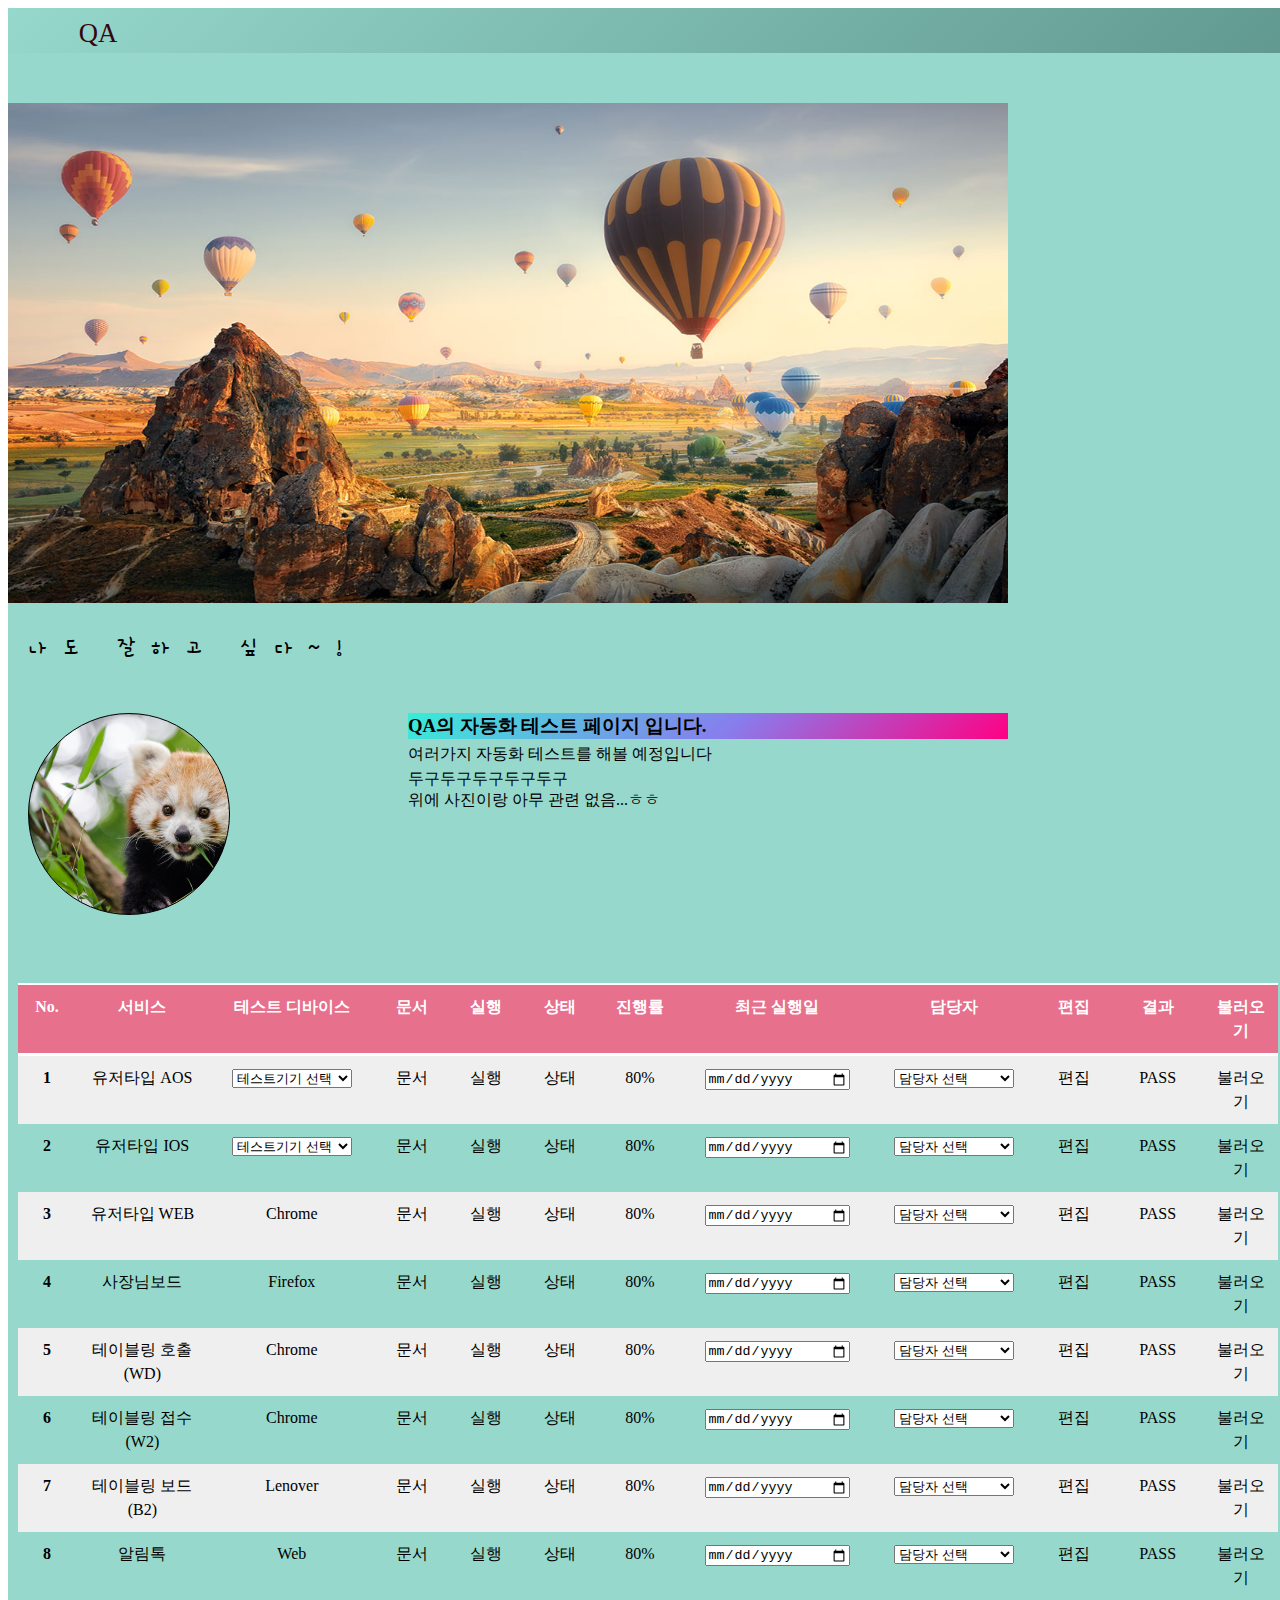
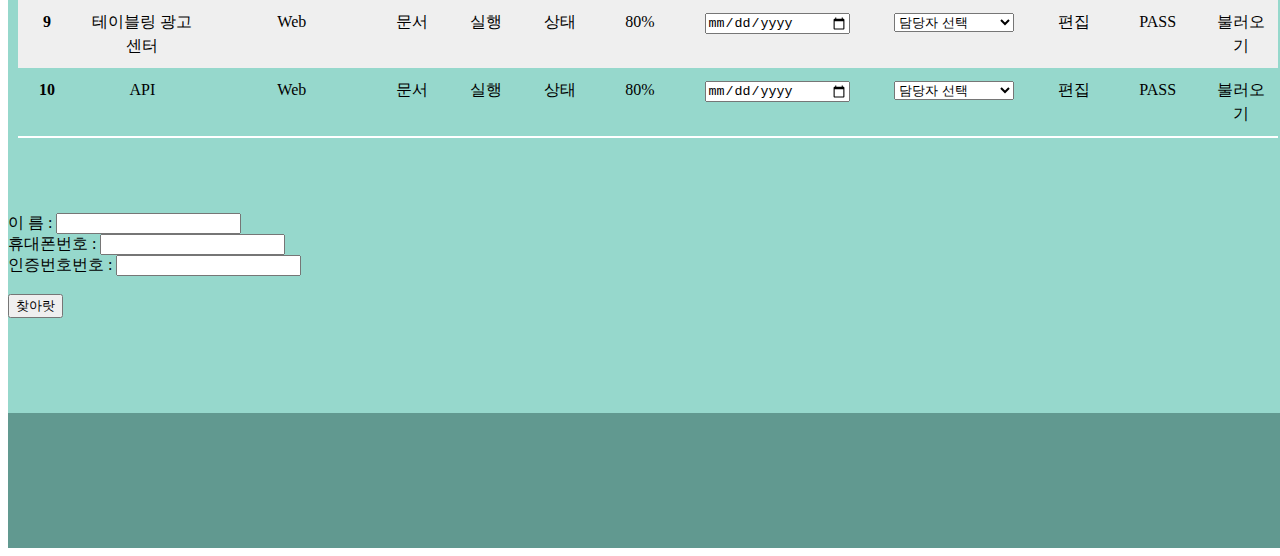
<file: index.html>
<!DOCTYPE html>
<html lang="en">
<head>
    <meta charset="UTF-8">
    <meta http-equiv="X-UA-Compatible" content="IE=edge">
    <meta name="viewport" content="width=device-width, initial-scale=1.0">
    <link rel="stylesheet" href="main.css">
    <title>Document</title>
    <style>
        .notice
        {
            display: none;
        }   
        .notice_background
        {
            position: fixed;
            top: 0px;
            left: 0px;
            width: 100%;
            height: 100vh;
            background-color: black;
            z-index: 2;
            opacity: 0.3;
        }
        .notice_border
        {
            position:relative;
            top: 22vh;
            margin: 0 auto;
            width: 500px;
            height: 500px;
            background-color: rgb(255,255,255);
            z-index: 3;
        }
        
        @media all and (max-width: 1280px)
        {
            .header .nav .menu2
            {
                display : none;
            }
            .header .nav .menu3
            {
                display : none;
            }
            .header .nav .menu4
            {
                display : none;
            }
            .header .nav .menu5
            {
                display : none;
            }
        }
        @media all and (min-width: 1280px)
        {
            
        }
        /* .main .section1 .img1:hover
        {
            transform: scale(0.7);
            transition-delay: 0.5s;
            transition-duration: 3s;
        } */
        .main .section1 .img1
        {
            animation-name: myanimation;
            animation-duration: 3s;
            animation-iteration-count: 3;
        }

        @keyframes myanimation{
            from{
                margin-left: 0px;
            }
            50%{
                margin-left:250px;
            }   
            to{
                margin-left: 0px;
            }
        }
        .main .section4 .table
        {
            border-collapse: collapse;
            text-align: center;
            line-height: 1.5;
            border-top: 2px solid rgb(255, 255, 255);
            border-bottom: 2px solid rgb(255, 255, 255);
            margin: 20px 10px;
            
        }
        .main .section4 .table thead th {
            width: 150px;
            padding: 10px;
            font-weight: bold;
            vertical-align: top;
            color: rgb(255, 255, 255);
            border-bottom: 3px solid rgb(255, 255, 255);
            background: #e7708d;
            margin: 20px 10px;
        }
        .main .section4 .table tbody th {
            width: 150px;
            padding: 10px;
            vertical-align: top;
        }
        .main .section4 .table td {
            width: 350px;
            padding: 10px;
            vertical-align: top;
        }
        .main .section4 .table .even {
            background: #efefef;
        }
        .main .section4 .table .even .name{
            text-align: center;
        }
                  


    </style>
 </head>

<body>
    <header class="header" style="/* Permalink - use to edit and share this gradient: https://colorzilla.com/gradient-editor/#96d8cc+0,619990+100 */
    background: #96d8cc; /* Old browsers */
    background: -moz-linear-gradient(-45deg, #96d8cc 0%, #619990 100%); /* FF3.6-15 */
    background: -webkit-linear-gradient(-45deg, #96d8cc 0%,#619990 100%); /* Chrome10-25,Safari5.1-6 */
    background: linear-gradient(135deg, #96d8cc 0%,#619990 100%); /* W3C, IE10+, FF16+, Chrome26+, Opera12+, Safari7+ */
    filter: progid:DXImageTransform.Microsoft.gradient( startColorstr='#96d8cc', endColorstr='#619990',GradientType=1 ); /* IE6-9 fallback on horizontal gradient */">
        <nav class="nav">
            <a href="main.html"><div class="menu1">QA</div></a>
            <a href="App.html" style="color: black;" target="_blank"><div class="menu2">앱 app </div></a>
            <a href="Web.html" style="color: black;"><div class="menu3">웹 Web</div></a>
            <a href="Tablet.html" style="color: black;"><div class="menu4">Tablet </div></a>
            <a href="Idk.html" style="color: black;"><div class="menu5">아 몰랑</div></a>
        </nav>
    </header>

    <main class="main">
        <section class="notice">
            <div class="notice_background" ></div>
            <div style="position: absolute; width: 100%">
                <div class="notice_border">공지사항</div>
            </div>
        </section>
        <section class="section1"><img src="img/travel.jpeg" class="img1" alt=""></section>
        <section class="section2">
            <div class="text1" style="letter-spacing: 15px;">나도 잘하고 싶다~!</div>
            <div class="img2"></div>
            <div class="text2">
                <div style="font-size: 14pt; font-weight: 700; /* Permalink - use to edit and share this gradient: https://colorzilla.com/gradient-editor/#38edd8+0,887ded+54,ff0084+100 */
                background: #38edd8; /* Old browsers */
                background: -moz-linear-gradient(-45deg, #38edd8 0%, #887ded 54%, #ff0084 100%); /* FF3.6-15 */
                background: -webkit-linear-gradient(-45deg, #38edd8 0%,#887ded 54%,#ff0084 100%); /* Chrome10-25,Safari5.1-6 */
                background: linear-gradient(135deg, #38edd8 0%,#887ded 54%,#ff0084 100%); /* W3C, IE10+, FF16+, Chrome26+, Opera12+, Safari7+ */
                filter: progid:DXImageTransform.Microsoft.gradient( startColorstr='#38edd8', endColorstr='#ff0084',GradientType=1 ); /* IE6-9 fallback on horizontal gradient */">
                QA의 자동화 테스트 페이지 입니다.</div>
                <div style="line-height: 30px;">여러가지 자동화 테스트를 해볼 예정입니다</br>
                </div>
                <div>두구두구두구두구두구</div>
                <div>위에 사진이랑 아무 관련 없음...ㅎㅎ</div>
            </div>
        </section>
        
        <section class="section4">
            <table class="table">
                <thead>
                <tr>
                    <th scope="row">No.</th>
                    <th>서비스</th>
                    <th>테스트 디바이스</th>
                    <th>문서</th>
                    <th>실행</th>
                    <th>상태</th>
                    <th>진행률</th>
                    <th>최근 실행일</th>
                    <th>담당자</th>
                    <th>편집</th>
                    <th>결과</th>
                    <th>불러오기</th>
                </tr>
                </thead>
                <tbody>
                <tr class="even">
                    <th scope="row">1</th>
                    <td style="width: 120px;">유저타입 AOS</td>
                    <td>
                        <select name="select_AOS" id="" style="width: 120px;">
                            <option value="AOS_device">테스트기기 선택</option>
                            <option value="AOS_device1">Galaxy Note 4</option>
                            <option value="AOS_device2">Galaxy Note 5</option>
                            <option value="AOS_device3">LG G6</option>
                            <option value="AOS_device4">Galaxy Fold </option>
                            <option value="AOS_device5">Galaxy Z flip</option>
                            <option value="AOS_device6">Galaxy S20</option>
                            <option value="AOS_device7">Galaxy S21</option>
                       </select>

                    </td>
                    <td>문서</td>
                    <td>실행</td>
                    <td>상태</td>
                    <td>80%</td>
                    <td>
                        <form name="date" method="post" >
                        <input type="date" name='test_date' style="width: 140px;">
                        </form>
                    </td>
                    <td calss="name">
                        <select name="name" id="" style="width: 120px;">
                            <option value="AOS_QA">담당자 선택</option>
                            <option value="AOS_QA1">이지은</option>
                            <option value="AOS_QA2">유현승</option>
                            <option value="AOS_QA3">양소현</option>
                            <option value="AOS_QA4">진영근</option>
                            <option value="AOS_QA5">막내님</option>
                       </select>
                    </td>
                    <td>편집</td>
                    <td>PASS</td>
                    <td>불러오기</td>
                </tr>
                <tr>
                    <th scope="row">2</th>
                    <td>유저타입 IOS</td>
                    <td>
                        <select name="select_iOS" id="" style="width: 120px;">
                        <option value="iOS_device">테스트기기 선택</option>
                        <option value="iOS_device1">iPhone SE2</option>
                        <option value="iOS_device2">iPhone6</option>
                        <option value="iOS_device3">iPhone 7+</option>
                        <option value="iOS_device4">iPhone 11 Pro</option>
                        <option value="iOS_device5">iPhone 11 Pro Max</option>
                        <option value="iOS_device6">iPhone 12</option>
                        <option value="iOS_device7">iPhone 12 Pro</option>
                   </select>
                    </td>
                    <td>문서</td>
                    <td>실행</td>
                    <td>상태</td>
                    <td>80%</td>
                    <td>
                        <form name="date" method="post" >
                        <input type="date" name='test_date' style="width: 140px;">
                        </form>
                    </td>
                    <td calss="name">
                        <select name="name" id="" style="width: 120px;">
                            <option value="IOS_QA">담당자 선택</option>
                            <option value="IOS_QA1">이지은</option>
                            <option value="IOS_QA2">유현승</option>
                            <option value="IOS_QA3">양소현</option>
                            <option value="IOS_QA4">진영근</option>
                            <option value="IOS_QA5">막내님</option>
                       </select>
                    </td>
                    <td>편집</td>
                    <td>PASS</td>
                    <td>불러오기</td>
                </tr>
                <tr class="even">
                    <th>3</th>
                    <td>유저타입 WEB</td>
                    <td>Chrome</td>
                    <td>문서</td>
                    <td>실행</td>
                    <td>상태</td>
                    <td>80%</td>
                    <td>
                        <form name="date" method="post" >
                        <input type="date" name='test_date' style="width: 140px;">
                        </form>
                    </td>
                    <td calss="name">
                        <select name="name" id="" style="width: 120px;">
                            <option value="WEB_QA">담당자 선택</option>
                            <option value="WEB_QA1">이지은</option>
                            <option value="WEB_QA2">유현승</option>
                            <option value="WEB_QA3">양소현</option>
                            <option value="WEB_QA4">진영근</option>
                            <option value="WEB_QA5">막내님</option>
                       </select>
                    </td>
                    <td>편집</td>
                    <td>PASS</td>
                    <td>불러오기</td>
                </tr>
                <tr>
                    <th>4</th>
                    <td>사장님보드</td>
                    <td>Firefox</td>
                    <td>문서</td>
                    <td>실행</td>
                    <td>상태</td>
                    <td>80%</td>
                    <td>
                        <form name="date" method="post" >
                        <input type="date" name='test_date' style="width: 140px;">
                        </form>
                    </td>
                    <td calss="name">
                        <select name="name" id="" style="width: 120px;">
                            <option value="CEO_QA">담당자 선택</option>
                            <option value="CEO_QA1">이지은</option>
                            <option value="CEO_QA2">유현승</option>
                            <option value="CEO_QA3">양소현</option>
                            <option value="CEO_QA4">진영근</option>
                            <option value="CEO_QA5">막내님</option>
                       </select>
                    </td>
                    <td>편집</td>
                    <td>PASS</td>
                    <td>불러오기</td>
                </tr>
                <tr class="even">
                    <th>5</th>
                    <td>테이블링 호출(WD)</td>
                    <td>Chrome</td>
                    <td>문서</td>
                    <td>실행</td>
                    <td>상태</td>
                    <td>80%</td>
                    <td>
                        <form name="date" method="post" >
                        <input type="date" name='test_date' style="width: 140px;">
                        </form>
                    </td>
                    <td calss="name">
                        <select name="name" id="" style="width: 120px;">
                            <option value="Call_QA">담당자 선택</option>
                            <option value="Call_QA1">이지은</option>
                            <option value="Call_QA2">유현승</option>
                            <option value="Call_QA3">양소현</option>
                            <option value="Call_QA4">진영근</option>
                            <option value="Call_QA5">막내님</option>
                       </select>
                    </td>
                    <td>편집</td>
                    <td>PASS</td>
                    <td>불러오기</td>
                </tr>
                <tr>
                    <th>6</th>
                    <td>테이블링 접수(W2)</td>
                    <td>Chrome</td>
                    <td>문서</td>
                    <td>실행</td>
                    <td>상태</td>
                    <td>80%</td>
                    <td>
                        <form name="date" method="post" >
                        <input type="date" name='test_date' style="width: 140px;">
                        </form>
                    </td>
                    <td calss="name">
                        <select name="name" id="" style="width: 120px;">
                            <option value="W2_QA">담당자 선택</option>
                            <option value="W2_QA1">이지은</option>
                            <option value="W2_QA2">유현승</option>
                            <option value="W2_QA3">양소현</option>
                            <option value="W2_QA4">진영근</option>
                            <option value="W2_QA5">막내님</option>
                       </select>
                    </td>
                    <td>편집</td>
                    <td>PASS</td>
                    <td>불러오기</td>
                </tr>
                <tr class="even">
                    <th>7</th>
                    <td>테이블링 보드(B2)</td>
                    <td>Lenover</td>
                    <td>문서</td>
                    <td>실행</td>
                    <td>상태</td>
                    <td>80%</td>
                    <td>
                        <form name="date" method="post" >
                        <input type="date" name='test_date' style="width: 140px;">
                        </form>
                    </td>
                    <td calss="name">
                        <select name="name" id="" style="width: 120px;">
                            <option value="B2_QA">담당자 선택</option>
                            <option value="B2_QA1">이지은</option>
                            <option value="B2_QA2">유현승</option>
                            <option value="B2_QA3">양소현</option>
                            <option value="B2_QA4">진영근</option>
                            <option value="B2_QA5">막내님</option>
                       </select>
                    </td>
                    <td>편집</td>
                    <td>PASS</td>
                    <td>불러오기</td>
                </tr>
                <tr>
                    <th>8</th>
                    <td>알림톡</td>
                    <td>Web</td>
                    <td>문서</td>
                    <td>실행</td>
                    <td>상태</td>
                    <td>80%</td>
                    <td>
                        <form name="date" method="post" >
                        <input type="date" name='test_date' style="width: 140px;">
                        </form>
                    </td>
                    <td calss="name">
                        <select name="name" id="" style="width: 120px;">
                            <option value="Alim_QA">담당자 선택</option>
                            <option value="Alim_QA1">이지은</option>
                            <option value="Alim_QA2">유현승</option>
                            <option value="Alim_QA3">양소현</option>
                            <option value="Alim_QA4">진영근</option>
                            <option value="Alim_QA5">막내님</option>
                       </select>
                    </td>
                    <td>편집</td>
                    <td>PASS</td>
                    <td>불러오기</td>
                </tr>
                <tr class="even">
                    <th>9</th>
                    <td style="width: 700px;">테이블링 광고센터</td>
                    <td>Web</td>
                    <td>문서</td>
                    <td>실행</td>
                    <td>상태</td>
                    <td>80%</td>
                    <td>
                        <form name="date" method="post" >
                        <input type="date" name='test_date' style="width: 140px;">
                        </form>
                    </td>
                    <td calss="name">
                        <select name="name" id="" style="width: 120px;">
                            <option value="Adv_QA">담당자 선택</option>
                            <option value="Adv_QA1">이지은</option>
                            <option value="Adv_QA2">유현승</option>
                            <option value="Adv_QA3">양소현</option>
                            <option value="Adv_QA4">진영근</option>
                            <option value="Adv_QA5">막내님</option>
                       </select>
                    </td>
                    <td>편집</td>
                    <td>PASS</td>
                    <td>불러오기</td>
                </tr>
                <tr>
                    <th>10</th>
                    <td>API</td>
                    <td>Web</td>
                    <td>문서</td>
                    <td>실행</td>
                    <td>상태</td>
                    <td>80%</td>
                    <td>
                        <form name="date" method="post" >
                        <input type="date" name='test_date' style="width: 140px;">
                        </form>
                    </td>
                    <td calss="name">
                        <select name="name" id="" style="width: 120px;">
                            <option value="API_QA">담당자 선택</option>
                            <option value="API_QA1">이지은</option>
                            <option value="API_QA2">유현승</option>
                            <option value="API_QA3">양소현</option>
                            <option value="API_QA4">진영근</option>
                            <option value="API_QA5">막내님</option>
                       </select>
                    </td>
                    <td>편집</td>
                    <td>PASS</td>
                    <td>불러오기</td>
                </tr>
                </tbody>
            </table>    
        </section>
        <section class="section3">
            <form action="main2.html">
                <div><label>이 름 : </label><input type="text"></div>
                <div><label>휴대폰번호 : </label><input type="text"></div>
                <div><label>인증번호번호 : </label><input type="text"></div>
                <br/>
                <div><input type="submit" value="찾아랏"></div>
            </form>
        </section>
    </main>
    <footer class="footer"></footer>
    
    

</body>
</html>
</file>
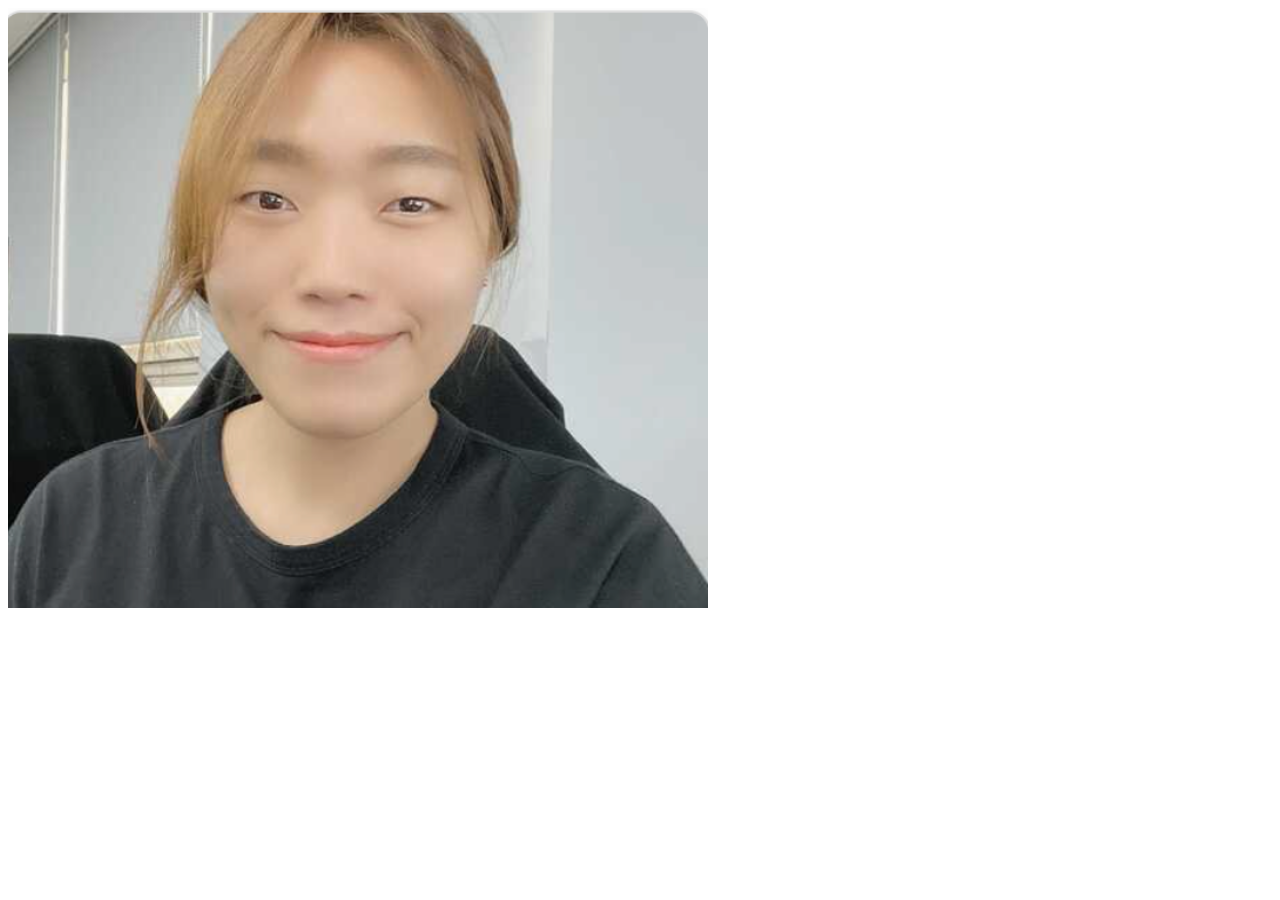
<file: App.html>
<!DOCTYPE html>
<html lang="en">
<head>
    <meta charset="UTF-8">
    <meta http-equiv="X-UA-Compatible" content="IE=edge">
    <meta name="viewport" content="width=device-width, initial-scale=1.0">
    <title>Document</title>
    <style>
        .main .section1 .img_je
        {
            width: 700px;
            height: 600px;
        }
    </style>
</head>
<body>
    <header>

    </header>
    <main class="main">
        <section class="section1">
            <img src="img/je.png" class="img_je"alt="">
        </section>
    </main>
    
</body>
</html>
</file>
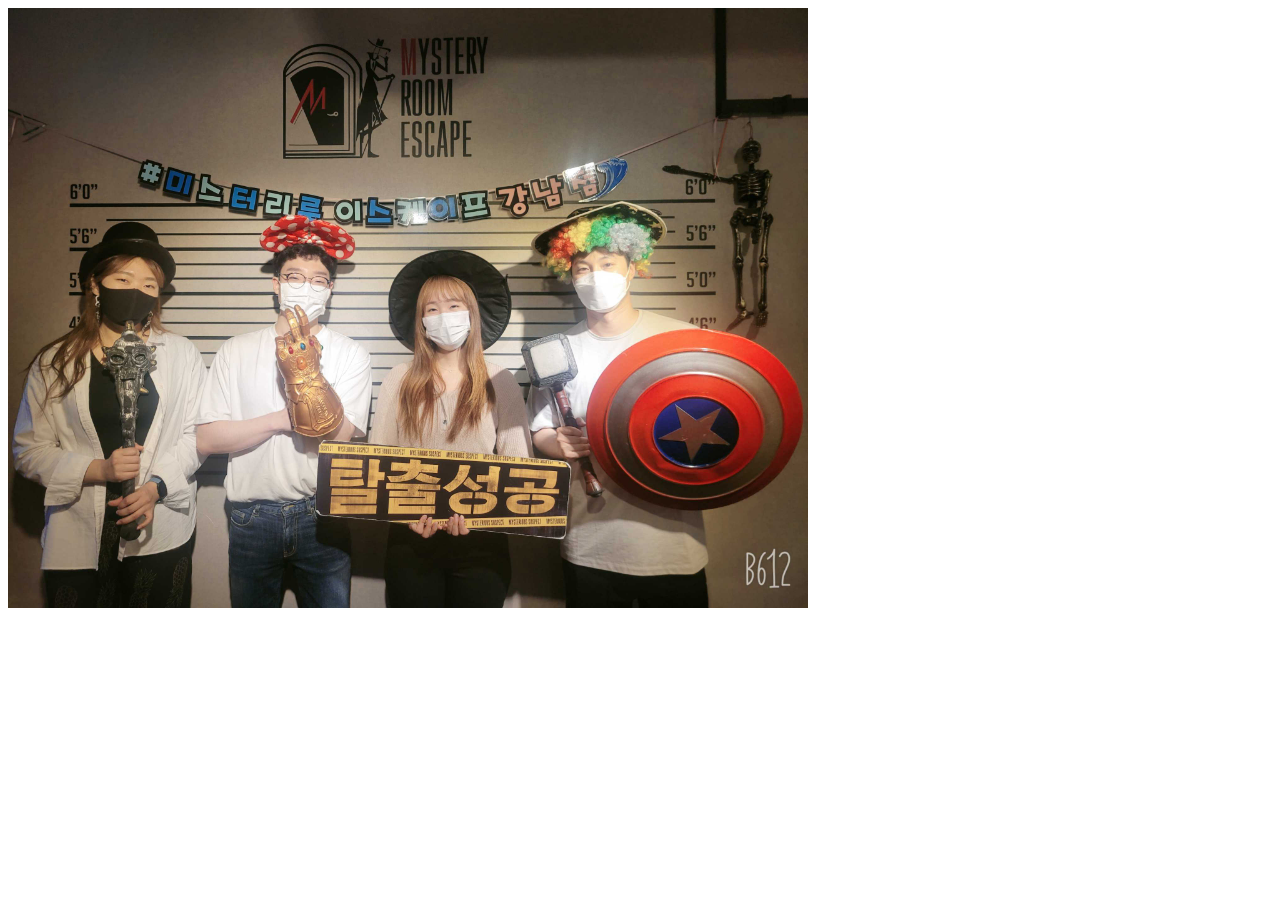
<file: main2.html>
<!DOCTYPE html>
<html lang="en">
<head>
    <meta charset="UTF-8">
    <meta http-equiv="X-UA-Compatible" content="IE=edge">
    <meta name="viewport" content="width=device-width, initial-scale=1.0">
    <title>Document</title>
    <style>
        .main .section3 .img_all
        {
            width: 800px;
            height: 600px;
        }
    </style>
</head>
<body>
    <header>

    </header>
    <main class="main">
        <section class="section3">
            <img src="img/all.jpg" class="img_all" alt="">
        </section>
    </main>
    
</body>
</html>
</file>
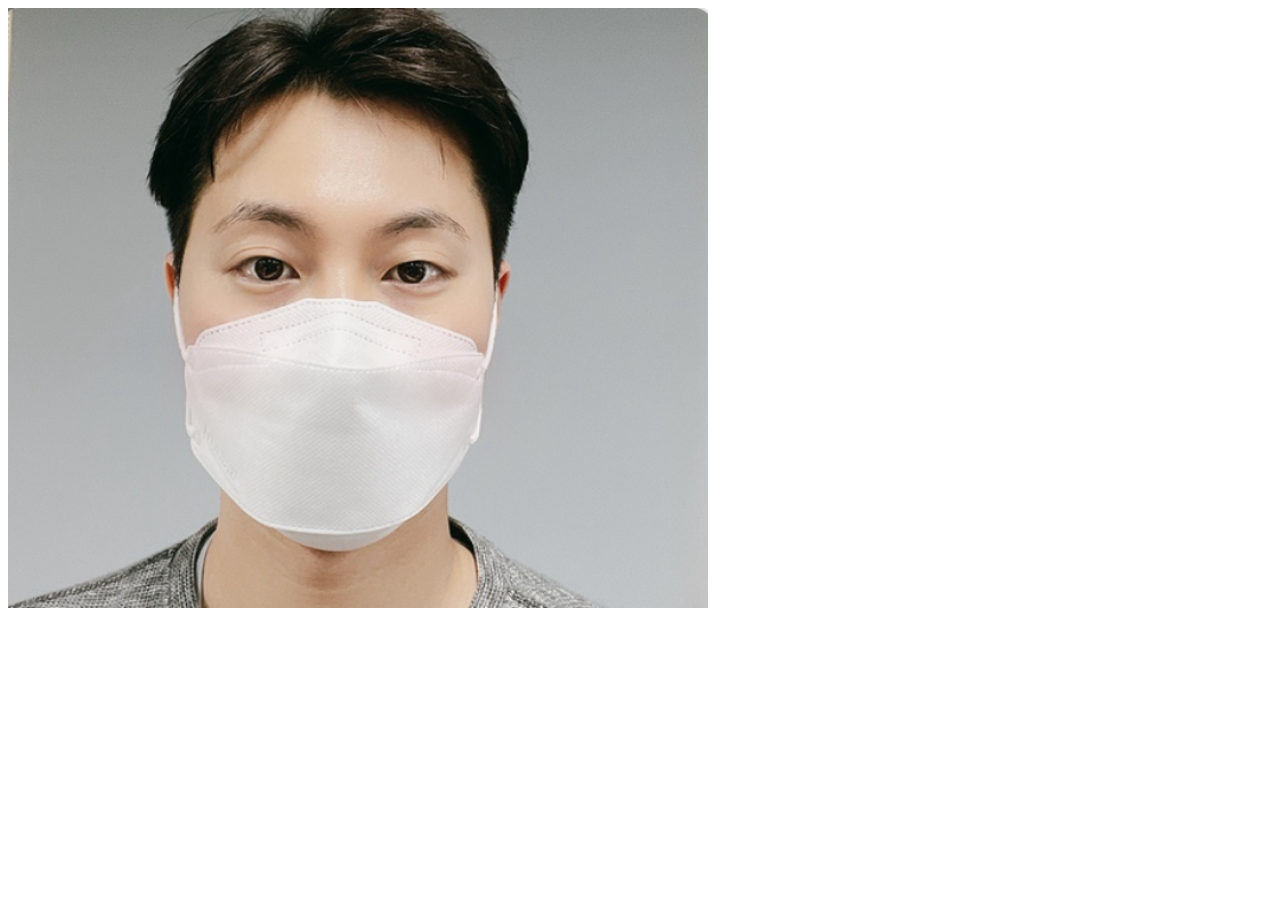
<file: Tablet.html>
<!DOCTYPE html>
<html lang="en">
<head>
    <meta charset="UTF-8">
    <meta http-equiv="X-UA-Compatible" content="IE=edge">
    <meta name="viewport" content="width=device-width, initial-scale=1.0">
    <title>Document</title>
    <style>
        .main .section1 .img_hs
        {
            width: 700px;
            height: 600px;
        }
    </style>
</head>
<body>
    <header>

    </header>
    <main class="main">
        <section class="section1">
            <img src="img/hs.png" class="img_hs"alt="">
        </section>
    </main>
    
</body>
</html>
</file>
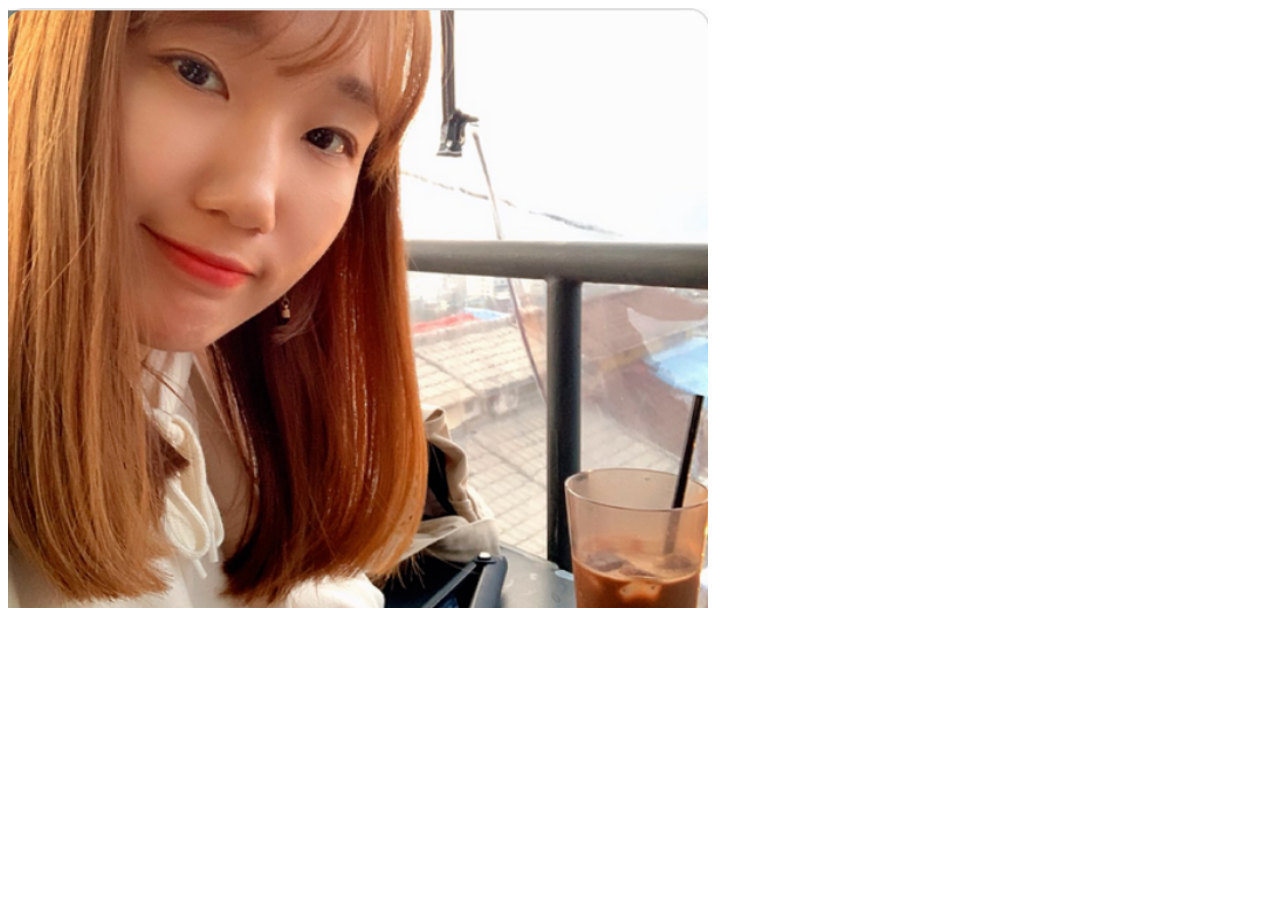
<file: Web.html>
<!DOCTYPE html>
<html lang="en">
<head>
    <meta charset="UTF-8">
    <meta http-equiv="X-UA-Compatible" content="IE=edge">
    <meta name="viewport" content="width=device-width, initial-scale=1.0">
    <title>Document</title>
    <style>
        .main .section1 .img_sh
        {
            width: 700px;
            height: 600px;
        }
    </style>
</head>
<body>
    <header>

    </header>
    <main class="main">
        <section class="section1">
            <img src="img/sh.png" class="img_sh"alt="">
        </section>
    </main>
</body>
</html>
</file>
<file: main.css>
@import url('https://fonts.googleapis.com/css2?family=Gamja+Flower&display=swap');
@import url('https://fonts.googleapis.com/css2?family=Gamja+Flower&family=Nanum+Myeongjo&family=Roboto&display=swap');
@import url('https://fonts.googleapis.com/css2?family=Gaegu:wght@700&display=swap');

        .body{
            margin:0px;
        }

        .header
        {
            position: relative;
            top: 0px;
            width: 100%;
            min-width: 1280px;
            height: 5vh;
            background-color: rgb(127, 231, 214) ;
        }

        .nav
        {
            position: relative;
            top:0px;
            width: 1280px;
            min-width: 1280px;
            margin: auto;
            height: 100%;
            font-size: 20pt;
            font-family: Gaegu', cursive;
            font-weight: 100;
            text-align: center;
            width: 500px;
        }
        .main
        {
            position: relative;
            top: 0px;
            margin: 0px auto;
            width: 100%;
            min-width: 1280px;
            min-height: 90vh;
            background-color:rgb(150, 216, 204) ;
        }
        .footer
        {
            position: relative;
            top: 0px;
            width: 100%;
            min-width: 1280px;
            height: 5vh;
            background-color:rgb(54, 6, 15) ;
        }
        .header .nav .menu1
        {
            position: relative;
            top: 10px;
            float :left;
            width : 180px;
            cursor: pointer;
            color:rgb(54, 6, 15);
        }
        .header .nav .menu2
        {
            position: relative;
            top: 10px;
            float :left;
            width : 140px;
            cursor: pointer;
            color:rgb(54, 6, 15);
        }
        .header .nav .menu3
        {
            position: relative;
            top: 10px;
            float :left;
            width : 140px;
            cursor: pointer;
            color:rgb(54, 6, 15);
        }
        .header .nav .menu2:hover
        {
                transform: scale(0.7);
                transition-delay: 0.5s;
                transition-duration: 3s;
        }

        
        .header .nav .menu3:hover
        {
            color: blue;  
        }
        
        .header .nav .menu4
        {
            position: relative;
            top: 10px;
            float :left;
            width : 140px;
            cursor: pointer;
            color:rgb(54, 6, 15);
        }
        .header .nav .menu5
        {
            position: relative;
            top: 10px;
            float :left;
            width : 140px;
            cursor: pointer;
            color:rgb(54, 6, 15);
        }
        .main .section1
        {
            position: relative;
            top: 0px;
            margin: 0px auto;
            width: 1280px;
            height: 450px;
            padding-top: 50px;
            /* border: 1px solid black; */
            
        }
        .main .section1 .img1
        {
            width: 1000px;
            height: 500px;
        }
        .main .section2
        {
            position: relative;
            top: 0px;
            margin: 0px auto;
            width: 1280px;
            height: 350px;
            padding-top: 50px;
            /* border: 1px solid black; */
        }
        .main .section2 .text1
        {
            position: absolute;
            top: 80px;
            left: 20px;
            font-size: 17pt;
            font-family: 'Gamja Flower', cursive;
            font-weight: 100;
            text-align: left;
            width: 500px;
            /* border: 1px solid black */
        }
        .main .section2 .img2
        {
            position: absolute;
            top: 160px;
            left: 20px;
            width: 200px;
            height: 200px;
            border: 1px solid black;
            border-radius: 50%;
            background-image: url("img/panda.jpeg");
            background-size: 100%;
            background-repeat: no-repeat;
            background-size: cover;
        }
        .main .section2 .img2:hover
        {
            transform: scale(1.17) rotate(1080deg);
            transition: 0.5s;
        }

        .main .section2 .text2
        {
            position: absolute;
            top: 160px;
            left: 400px;
            width: 600px;
            height: 400px;
            /* border: 1px solid black; */
        }
        .main .section3
        {
            position: relative;
            top: 0px;
            margin: 0px auto;
            width: 1280px;
            height: 200px;
            padding-top: 50px;
            /* border: 1px solid black; */
        }
        .main .section4
        {
            position: relative;
            top: 0px;
            margin: 0px auto;
            width: 1280px;
            height: 800px;
            padding-top: 10px;
            /* border: 1px solid black; */
        }
        .footer
        {
            position: relative;
            top: 0px;
            width: 100%;
            min-width: 1280px;
            height: 15vh;
            background-color: rgb(97, 153, 144) ;
        }
</file>
